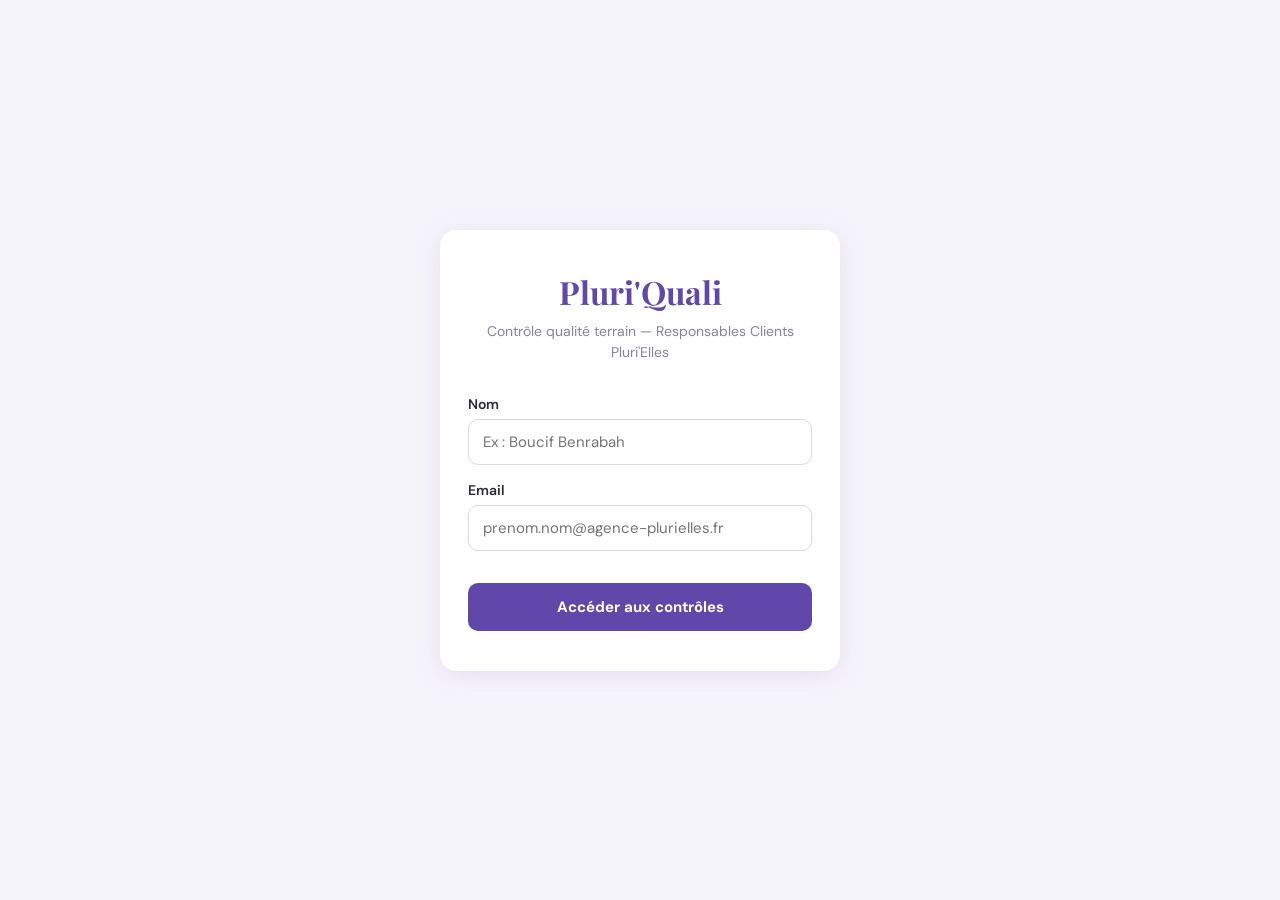
<file: index.html>
<!DOCTYPE html>
<html lang="fr">
<head>
  <meta charset="UTF-8">
  <meta name="viewport" content="width=device-width, initial-scale=1.0, maximum-scale=1.0, user-scalable=no">
  <title>Pluri'Quali — Contrôle qualité terrain</title>
  <meta name="description" content="Contrôle qualité terrain — Agence Pluri'Elles">
  <meta name="theme-color" content="#6247AA">
  <meta name="apple-mobile-web-app-capable" content="yes">
  <meta name="apple-mobile-web-app-status-bar-style" content="black-translucent">
  <meta name="apple-mobile-web-app-title" content="PluriQuali">
  <link rel="apple-touch-icon" href="icon-192.png">
  <link rel="manifest" href="manifest.json">
  <link rel="icon" type="image/png" href="icon-192.png">
  <link rel="stylesheet" href="styles.css">
</head>
<body>

<!-- ====== LOGIN SCREEN ====== -->
<div id="login-screen" class="login-screen">
  <div class="login-card">
    <h1>Pluri'Quali</h1>
    <p class="subtitle">Contrôle qualité terrain — Responsables Clients Pluri'Elles</p>
    <div class="form-group">
      <label for="login-name">Nom</label>
      <input type="text" id="login-name" placeholder="Ex : Boucif Benrabah">
    </div>
    <div class="form-group">
      <label for="login-email">Email</label>
      <input type="email" id="login-email" placeholder="prenom.nom@agence-plurielles.fr">
    </div>
    <div id="login-error" class="login-error"></div>
    <button class="btn btn-violet" onclick="doLogin()" style="margin-top:16px">Accéder aux contrôles</button>
  </div>
</div>

<!-- ====== APP SCREEN ====== -->
<div id="app-screen" class="hidden">

  <!-- Navbar -->
  <nav class="navbar">
    <div class="logo"><span class="dot"></span> Pluri'Quali</div>
    <div class="navbar-actions">
      <button class="nav-icon-btn" onclick="showHistory()" title="Historique">📋</button>
      <a href="https://agence-plurielles.tech">← Portail</a>
    </div>
  </nav>

  <!-- Progress bar -->
  <div class="progress-bar"><div class="progress-fill" id="progress-fill"></div></div>

  <div class="main-content">

    <!-- Identification -->
    <div class="section-card open">
      <div class="section-header" onclick="toggleSection(this)">
        <span class="section-tag" style="background:#6247AA">ID</span>
        <span class="section-title">Identification du site</span>
        <span class="section-chevron">▾</span>
      </div>
      <div class="section-body">
        <div class="form-group">
          <label>Client / Site</label>
          <input type="text" id="field-client" placeholder="Ex : Gecina — Tour Pacific">
        </div>
        <div class="form-group">
          <label>Date</label>
          <input type="date" id="field-date">
        </div>
        <div class="form-group">
          <label>Type de contrôle</label>
          <select id="field-type"><option value="">— Sélectionner —</option></select>
        </div>
        <div class="form-group">
          <label>Métier</label>
          <select id="field-metier"><option value="">— Sélectionner —</option></select>
        </div>
        <div class="form-group">
          <label>Ressource</label>
          <input type="text" id="field-ressource" placeholder="Nom du salarié(e)">
        </div>
      </div>
    </div>

    <!-- Criteria sections (injected by JS) -->
    <div id="sections-container"></div>

    <!-- Photos -->
    <div class="photo-section">
      <h3>📷 Photos</h3>
      <input type="file" accept="image/*" capture="environment" multiple id="photo-input" style="display:none" onchange="handlePhotos(this)">
      <button class="photo-upload-btn" onclick="document.getElementById('photo-input').click()">Prendre ou ajouter des photos</button>
      <div class="photo-grid" id="photo-grid"></div>
    </div>

    <!-- Plan d'actions -->
    <div class="actions-section">
      <h3>📋 Plan d'actions</h3>
      <div class="comment-area">
        <textarea id="action-plan" placeholder="Recommandations et plan d'actions..."></textarea>
        <button class="mic-btn" onclick="startDictation('action-plan', this)" title="Dictée vocale">🎤</button>
      </div>
    </div>

    <!-- Validation -->
    <div class="validation-section">
      <div class="chips" id="chips"></div>
      <button class="btn btn-violet" onclick="validateAndGenerate()">Valider et générer le rapport</button>
    </div>

  </div>
</div>

<!-- ====== HISTORY SCREEN ====== -->
<div id="history-screen" class="hidden">
  <nav class="navbar">
    <div class="logo"><span class="dot"></span> Pluri'Quali</div>
    <div class="navbar-actions">
      <button class="nav-icon-btn" onclick="showApp()" title="Retour">← Retour</button>
    </div>
  </nav>
  <div class="main-content">
    <h2 style="font-family:'Playfair Display',serif;margin:16px 0">Historique des contrôles</h2>
    <div class="history-actions">
      <button class="btn btn-outline" onclick="exportCSV()">Exporter CSV</button>
      <button class="btn btn-violet" onclick="showApp()">Nouveau contrôle</button>
    </div>
    <div id="history-list"></div>
  </div>
</div>

<script src="app.js"></script>
</body>
</html>
</file>
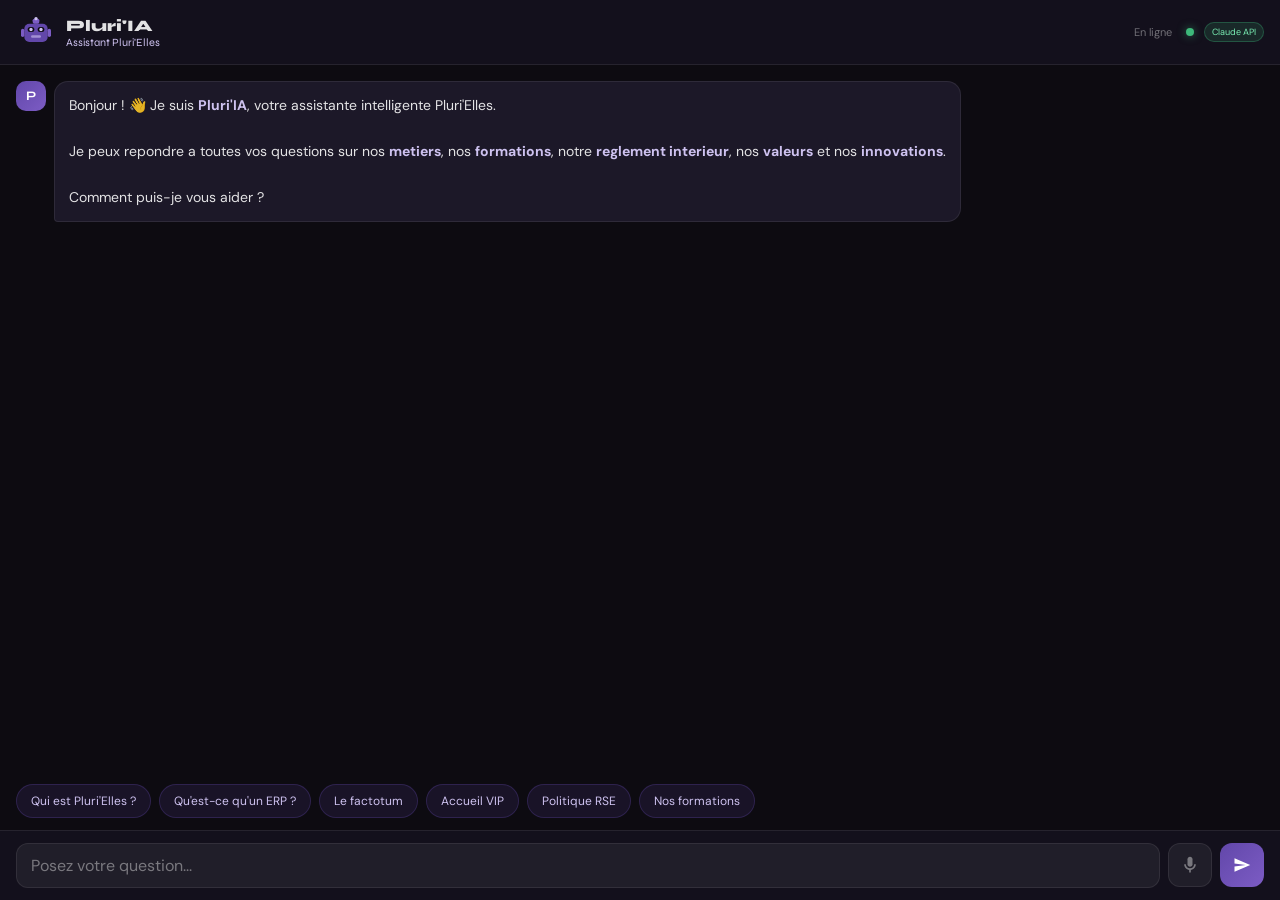
<file: chatbot.html>
<!DOCTYPE html>
<html lang="fr">
<head>
  <meta charset="UTF-8"/>
  <meta name="viewport" content="width=device-width,initial-scale=1,maximum-scale=1,user-scalable=no,viewport-fit=cover"/>
  <meta name="theme-color" content="#6247AA"/>
  <meta name="apple-mobile-web-app-capable" content="yes"/>
  <meta name="apple-mobile-web-app-status-bar-style" content="black-translucent"/>
  <meta name="apple-mobile-web-app-title" content="Pluri'IA"/>
  <link rel="manifest" href="manifest.json"/>
  <link rel="apple-touch-icon" href="icon-192.png"/>
  <title>Pluri'IA — Assistant Intelligent</title>
  <link href="https://fonts.googleapis.com/css2?family=Syne:wght@400;600;700;800&family=DM+Sans:wght@300;400;500&display=swap" rel="stylesheet"/>
  <style>
    :root{--violet:#6247AA;--violet-light:#7C5CC4;--foggy:#CEC2F0;--black:#0D0B11;--surface:#13101C;--surface2:#1C1828;--border:rgba(255,255,255,0.08);--text:rgba(255,255,255,0.88);--muted:rgba(255,255,255,0.4);--safe-bottom:env(safe-area-inset-bottom,0px);}
    *{margin:0;padding:0;box-sizing:border-box;}
    html,body{height:100%;overflow:hidden;}
    body{font-family:'DM Sans',sans-serif;background:var(--black);color:var(--text);display:flex;flex-direction:column;-webkit-user-select:none;user-select:none;}

    /* ─── Header ─── */
    .header{display:flex;align-items:center;gap:10px;padding:12px 16px;padding-top:max(12px,env(safe-area-inset-top));background:var(--surface);border-bottom:1px solid var(--border);flex-shrink:0;}
    .robot-svg{width:40px;height:40px;flex-shrink:0;}
    .logo-text{font-family:'Syne',sans-serif;font-weight:800;font-size:16px;flex:1;}
    .logo-text span{color:var(--foggy);font-weight:400;font-size:11px;display:block;margin-top:1px;}
    .status-dot{width:8px;height:8px;border-radius:50%;background:#3db97a;box-shadow:0 0 8px rgba(61,185,122,0.6);animation:pulse-dot 2s infinite;}
    .status-text{font-size:11px;color:var(--muted);margin-right:4px;}
    @keyframes pulse-dot{0%,100%{opacity:1}50%{opacity:0.4}}
    .mode-badge{font-size:9px;padding:3px 7px;border-radius:10px;}
    .mode-api{background:rgba(61,185,122,0.15);color:#7aefb4;border:1px solid rgba(61,185,122,0.3);}
    .mode-local{background:rgba(232,168,56,0.15);color:#f0c060;border:1px solid rgba(232,168,56,0.3);}

    /* ─── Install banner ─── */
    .install-banner{display:none;padding:10px 16px;background:linear-gradient(135deg,var(--violet),var(--violet-light));color:white;font-size:13px;text-align:center;cursor:pointer;flex-shrink:0;gap:8px;align-items:center;justify-content:center;}
    .install-banner svg{width:18px;height:18px;fill:white;flex-shrink:0;}
    .install-banner.show{display:flex;}
    .install-dismiss{background:none;border:none;color:rgba(255,255,255,0.7);font-size:18px;cursor:pointer;padding:0 4px;margin-left:8px;}

    /* ─── Messages ─── */
    .messages{flex:1;overflow-y:auto;padding:16px;display:flex;flex-direction:column;gap:14px;-webkit-overflow-scrolling:touch;}
    .messages::-webkit-scrollbar{width:3px;}
    .messages::-webkit-scrollbar-thumb{background:rgba(255,255,255,0.1);border-radius:2px;}
    .msg{display:flex;gap:8px;animation:msgIn 0.3s ease;}
    @keyframes msgIn{from{opacity:0;transform:translateY(8px)}to{opacity:1;transform:translateY(0)}}
    .msg.user{flex-direction:row-reverse;}
    .msg-avatar{width:30px;height:30px;border-radius:10px;flex-shrink:0;display:flex;align-items:center;justify-content:center;font-size:13px;font-weight:700;}
    .msg.bot .msg-avatar{background:linear-gradient(135deg,var(--violet),var(--violet-light));color:white;font-family:'Syne',sans-serif;}
    .msg.user .msg-avatar{background:rgba(255,255,255,0.08);border:1px solid var(--border);color:var(--muted);}
    .msg-bubble{max-width:85%;padding:12px 14px;border-radius:14px;font-size:14px;line-height:1.65;-webkit-user-select:text;user-select:text;}
    .msg.bot .msg-bubble{background:var(--surface2);border:1px solid var(--border);border-bottom-left-radius:4px;}
    .msg.user .msg-bubble{background:var(--violet);color:white;border-bottom-right-radius:4px;}
    .msg-bubble strong{color:var(--foggy);}
    .msg.user .msg-bubble strong{color:rgba(255,255,255,0.9);}
    .msg-bubble ul{padding-left:16px;margin-top:6px;}
    .msg-bubble li{margin-bottom:4px;}
    .msg-bubble a{color:var(--foggy);font-weight:700;text-decoration:underline;}
    .typing-indicator{display:flex;gap:5px;align-items:center;padding:14px 16px;}
    .typing-dot{width:7px;height:7px;border-radius:50%;background:var(--violet-light);animation:typing 1.2s infinite;}
    .typing-dot:nth-child(2){animation-delay:0.2s;}
    .typing-dot:nth-child(3){animation-delay:0.4s;}
    @keyframes typing{0%,100%{opacity:0.3;transform:scale(0.8)}50%{opacity:1;transform:scale(1)}}

    /* ─── Suggestions ─── */
    .suggestions{padding:0 16px 12px;display:flex;gap:8px;flex-wrap:wrap;flex-shrink:0;}
    .sug{padding:8px 14px;background:rgba(98,71,170,0.15);border:1px solid rgba(98,71,170,0.3);border-radius:20px;font-size:12px;color:var(--foggy);cursor:pointer;transition:all 0.2s;white-space:nowrap;}
    .sug:hover,.sug:active{background:rgba(98,71,170,0.3);border-color:var(--violet);}

    /* ─── Input ─── */
    .input-wrap{padding:12px 16px;padding-bottom:max(12px,var(--safe-bottom));background:var(--surface);border-top:1px solid var(--border);display:flex;gap:8px;flex-shrink:0;}
    .input-field{flex:1;padding:11px 14px;background:rgba(255,255,255,0.06);border:1px solid var(--border);border-radius:12px;color:var(--text);font-family:'DM Sans',sans-serif;font-size:16px;outline:none;resize:none;transition:border-color 0.2s;max-height:120px;min-height:44px;-webkit-appearance:none;}
    .input-field::placeholder{color:var(--muted);}
    .input-field:focus{border-color:var(--violet-light);}
    .send-btn{width:44px;height:44px;background:linear-gradient(135deg,var(--violet),var(--violet-light));border:none;border-radius:12px;cursor:pointer;display:flex;align-items:center;justify-content:center;transition:all 0.2s;flex-shrink:0;-webkit-tap-highlight-color:transparent;}
    .send-btn:active{transform:scale(0.95);}
    .send-btn:disabled{opacity:0.5;cursor:not-allowed;transform:none;}
    .send-btn svg{width:18px;height:18px;fill:white;}
    .mic-btn{width:44px;height:44px;background:rgba(255,255,255,0.06);border:1px solid var(--border);border-radius:12px;cursor:pointer;display:flex;align-items:center;justify-content:center;transition:all 0.2s;flex-shrink:0;position:relative;-webkit-tap-highlight-color:transparent;}
    .mic-btn:active{background:rgba(255,255,255,0.1);}
    .mic-btn svg{width:20px;height:20px;fill:var(--muted);transition:fill 0.2s;}
    .mic-btn.recording{background:rgba(220,38,38,0.15);border-color:rgba(220,38,38,0.5);animation:mic-pulse 1.5s infinite;}
    .mic-btn.recording svg{fill:#ef4444;}
    @keyframes mic-pulse{0%,100%{box-shadow:0 0 0 0 rgba(220,38,38,0.3)}50%{box-shadow:0 0 0 8px rgba(220,38,38,0)}}
    .mic-btn.unsupported{opacity:0.3;cursor:not-allowed;}
    .voice-status{position:absolute;top:-28px;left:50%;transform:translateX(-50%);font-size:10px;color:var(--foggy);background:var(--surface2);padding:2px 8px;border-radius:6px;white-space:nowrap;pointer-events:none;opacity:0;transition:opacity 0.2s;}
    .mic-btn.recording .voice-status{opacity:1;}
  </style>
</head>
<body>

<!-- Install Banner -->
<div class="install-banner" id="install-banner">
  <svg viewBox="0 0 24 24"><path d="M19 9h-4V3H9v6H5l7 7 7-7zM5 18v2h14v-2H5z"/></svg>
  <span>Installer Pluri'IA sur votre mobile</span>
  <button class="install-dismiss" id="install-dismiss">&times;</button>
</div>

<!-- Header -->
<div class="header">
  <svg class="robot-svg" viewBox="0 0 48 48" xmlns="http://www.w3.org/2000/svg">
    <rect x="10" y="14" width="28" height="22" rx="6" fill="#6247AA"/>
    <rect x="14" y="18" width="8" height="6" rx="3" fill="#0D0B11"/>
    <rect x="26" y="18" width="8" height="6" rx="3" fill="#0D0B11"/>
    <circle id="eye-l" cx="18" cy="21" r="2" fill="#CEC2F0"/>
    <circle id="eye-r" cx="30" cy="21" r="2" fill="#CEC2F0"/>
    <rect x="18" y="28" width="12" height="3" rx="1.5" fill="#CEC2F0" opacity="0.6"/>
    <rect x="6" y="20" width="4" height="10" rx="2" fill="#7C5CC4"/>
    <rect x="38" y="20" width="4" height="10" rx="2" fill="#7C5CC4"/>
    <rect x="20" y="8" width="8" height="6" rx="2" fill="#7C5CC4"/>
    <circle cx="24" cy="8" r="2" fill="#CEC2F0"/>
  </svg>
  <div class="logo-text">Pluri'IA<span>Assistant Pluri'Elles</span></div>
  <div class="status-text" id="status-text">En ligne</div>
  <div class="status-dot" id="status-dot"></div>
  <span class="mode-badge mode-api" id="mode-badge">Claude API</span>
</div>

<!-- Messages -->
<div class="messages" id="messages"></div>

<!-- Suggestions -->
<div class="suggestions" id="suggestions">
  <div class="sug" onclick="sendSug(this)">Qui est Pluri'Elles ?</div>
  <div class="sug" onclick="sendSug(this)">Qu'est-ce qu'un ERP ?</div>
  <div class="sug" onclick="sendSug(this)">Le factotum</div>
  <div class="sug" onclick="sendSug(this)">Accueil VIP</div>
  <div class="sug" onclick="sendSug(this)">Politique RSE</div>
  <div class="sug" onclick="sendSug(this)">Nos formations</div>
</div>

<!-- Input -->
<div class="input-wrap">
  <textarea class="input-field" id="user-input" placeholder="Posez votre question..." rows="1"></textarea>
  <button class="mic-btn" id="mic-btn" onclick="toggleVoice()" title="Dictee vocale">
    <span class="voice-status" id="voice-status">Parlez...</span>
    <svg viewBox="0 0 24 24" xmlns="http://www.w3.org/2000/svg"><path d="M12 14c1.66 0 3-1.34 3-3V5c0-1.66-1.34-3-3-3S9 3.34 9 5v6c0 1.66 1.34 3 3 3z"/><path d="M17 11c0 2.76-2.24 5-5 5s-5-2.24-5-5H5c0 3.53 2.61 6.43 6 6.92V21h2v-3.08c3.39-.49 6-3.39 6-6.92h-2z"/></svg>
  </button>
  <button class="send-btn" id="send-btn" onclick="sendMessage()">
    <svg viewBox="0 0 24 24"><path d="M2.01 21L23 12 2.01 3 2 10l15 2-15 2z"/></svg>
  </button>
</div>

<script>
// ============================================================
// CONFIG
// ============================================================
const N8N_WEBHOOK_URL = 'https://n8n.srv1501565.hstgr.cloud/webhook/pluriia';

// ============================================================
// PWA — Service Worker + Install
// ============================================================
if ('serviceWorker' in navigator) {
  navigator.serviceWorker.register('./sw.js').catch(function(e) { console.warn('SW registration failed', e); });
}

let deferredPrompt = null;
window.addEventListener('beforeinstallprompt', function(e) {
  e.preventDefault();
  deferredPrompt = e;
  document.getElementById('install-banner').classList.add('show');
});

document.getElementById('install-banner').addEventListener('click', function() {
  if (!deferredPrompt) return;
  deferredPrompt.prompt();
  deferredPrompt.userChoice.then(function() { deferredPrompt = null; });
  document.getElementById('install-banner').classList.remove('show');
});

document.getElementById('install-dismiss').addEventListener('click', function(e) {
  e.stopPropagation();
  document.getElementById('install-banner').classList.remove('show');
});

// ============================================================
// LOCAL KB (fallback hors-ligne)
// ============================================================
const LOCAL_KB = {
  'agence|plurielles|présent|qui': "**L'Agence Pluri'Elles** est une agence de services generaux fondee en mars 2010, basee a Clichy (92110). Nous intervenons sur **60 sites en Ile-de-France** avec ~237 collaborateurs (93% CDI). CA ~5,4M\u20ac. Metiers : accueil, factotum, courrier, numerisation, hospitality.",
  'erp|établissement recevant|incendie|évacuation': "Un **ERP** est classe en 5 categories :\n- **1ere** >1500p | **2eme** 701-1500 | **3eme** 301-700 | **4eme** <300 | **5eme** sous seuils\n\nRegistre de securite obligatoire. Min 1 exercice d'evacuation/an. PMR : porte min **90cm**.",
  'factotum|polyvalent|agent sg': "Le **Factotum** gere : montage/demontage mobilier, gestion stocks, suivi fontaines a eau, coordination avec le RSG, manutention, petits travaux, preparation salles, reapprovisionnement fournitures. **Permis B obligatoire**.",
  'vip|protocole|luxe|hôtesse': "Accueil VIP : **7 secondes** pour la 1ere impression, **80%** communication non-verbale. Regle des **3P** : Propre, Professionnel, Parfait.",
  'règlement|discipline|sanction|faute': "Echelle des sanctions :\n1. **Avertissement** | 2. **Mise a pied** (max 10j) | 3. **Mutation** | 4. **Retrogradation** | 5. **Licenciement**",
  'rse|carbone|environnement|développement durable': "RSE Pluri'Elles :\n- Bilan carbone 2022 : **30,41 tCO2e**\n- Deplacements pro : **49,64%** des emissions\n- Engagements : zero papier, mobilite douce, bio/local, recyclage",
  'formation|cours|apprendre|portail': "**7 formations gratuites** sur agence-plurielles.tech :\nERP (45min), VIP (40min), Property Manager (35min), Factotum (50min), Courrier (30min), Numerisation (40min), Hospitality (40min)",
  'recrutement|postuler|candidature|emploi|embauche|cv|offre': "Pour postuler :\n- **Assia Bachir** (assia.bachir@agence-plurielles.fr)\n- **Oumou Soumah** (oumou.soumah@agence-plurielles.fr)\n- Tel : **01.41.34.01.02**",
  'rémunération|salaire|prime|paye|paie': "Politique remuneration :\n- **Mieux disant social** : 5 a 10% au-dessus des minima\n- Primes de satisfaction client et d'etat de service\n- Remuneration moyenne temps plein : **1 824\u20ac**",
  'responsable|directeur|direction|équipe': "Direction :\n- **Annie Roussey** : DG Fondatrice\n- **Solange Lecarpentier** : Presidente\n- **Alexandre Maury** : DG Developpement"
};

function localFallback(q) {
  var lower = q.toLowerCase();
  for (var keys in LOCAL_KB) {
    if (keys.split('|').some(function(k) { return lower.includes(k); })) return LOCAL_KB[keys];
  }
  return "Je n'ai pas trouve de reponse precise. Contactez l'agence : **01.41.34.01.02**";
}

// ============================================================
// CHAT ENGINE
// ============================================================
const history = [];
let isTyping = false;

function formatText(t) {
  return t
    .replace(/\[([^\]]+)\]\((https?:\/\/[^\)]+)\)/g, '<a href="$2" target="_blank" rel="noopener">$1</a>')
    .replace(/\*\*(.*?)\*\*/g, '<strong>$1</strong>')
    .replace(/^- (.+)$/gm, '<li>$1</li>')
    .replace(/(<li>[\s\S]*<\/li>)/, '<ul>$1</ul>')
    .replace(/\n/g, '<br/>');
}

function appendMsg(role, text) {
  var msgs = document.getElementById('messages');
  var div = document.createElement('div');
  div.className = 'msg ' + role;
  div.innerHTML = '<div class="msg-avatar">' + (role === 'bot' ? 'P' : '\uD83D\uDC64') + '</div><div class="msg-bubble">' + formatText(text) + '</div>';
  msgs.appendChild(div);
  msgs.scrollTop = msgs.scrollHeight;
}

function showTyping() {
  var msgs = document.getElementById('messages');
  var div = document.createElement('div');
  div.className = 'msg bot'; div.id = 'typing-msg';
  div.innerHTML = '<div class="msg-avatar">P</div><div class="msg-bubble"><div class="typing-indicator"><div class="typing-dot"></div><div class="typing-dot"></div><div class="typing-dot"></div></div></div>';
  msgs.appendChild(div);
  msgs.scrollTop = msgs.scrollHeight;
}

function removeTyping() { var t = document.getElementById('typing-msg'); if (t) t.remove(); }

function setStatus(online) {
  var dot = document.getElementById('status-dot');
  var txt = document.getElementById('status-text');
  var badge = document.getElementById('mode-badge');
  if (online) {
    dot.style.background = '#3db97a'; dot.style.boxShadow = '0 0 8px rgba(61,185,122,0.6)';
    txt.textContent = 'En ligne';
    badge.className = 'mode-badge mode-api'; badge.textContent = 'Claude API';
  } else {
    dot.style.background = '#e8a838'; dot.style.boxShadow = '0 0 8px rgba(232,168,56,0.4)';
    txt.textContent = 'Mode local';
    badge.className = 'mode-badge mode-local'; badge.textContent = 'Base locale';
  }
}

async function callAPI(userMessage, isRetry) {
  if (!isRetry) history.push({ role: 'user', content: userMessage });
  var msgSlice = history.slice(-6);
  var payload = { system: 'USE_SERVER', messages: msgSlice };
  var controller = new AbortController();
  var timeout = setTimeout(function() { controller.abort(); }, 120000);
  try {
    var res = await fetch(N8N_WEBHOOK_URL, {
      method: 'POST',
      headers: { 'Content-Type': 'application/json' },
      body: JSON.stringify(payload),
      signal: controller.signal
    });
    clearTimeout(timeout);
    if (!res.ok) throw new Error('HTTP ' + res.status);
    var data = await res.json();
    var reply = data.reply || data.text || data.message || JSON.stringify(data);
    history.push({ role: 'assistant', content: reply });
    return reply;
  } catch(err) {
    clearTimeout(timeout);
    throw err;
  }
}

async function sendMessage() {
  var input = document.getElementById('user-input');
  var text = input.value.trim();
  if (!text || isTyping) return;
  input.value = ''; input.style.height = 'auto';
  document.getElementById('suggestions').style.display = 'none';
  isTyping = true;
  document.getElementById('send-btn').disabled = true;
  appendMsg('user', text);
  showTyping();
  var reply;
  for (var attempt = 1; attempt <= 3; attempt++) {
    try {
      reply = await callAPI(text, attempt > 1);
      setStatus(true);
      break;
    } catch(e) {
      if (attempt < 3) {
        await new Promise(function(r) { setTimeout(r, attempt * 1000); });
      } else {
        reply = localFallback(text);
        setStatus(false);
      }
    }
  }
  removeTyping();
  appendMsg('bot', reply);
  isTyping = false;
  document.getElementById('send-btn').disabled = false;
  input.focus();
}

function sendSug(el) { document.getElementById('user-input').value = el.textContent; sendMessage(); }

// Auto-resize textarea
document.getElementById('user-input').addEventListener('input', function() {
  this.style.height = 'auto';
  this.style.height = Math.min(this.scrollHeight, 120) + 'px';
});
document.getElementById('user-input').addEventListener('keydown', function(e) {
  if (e.key === 'Enter' && !e.shiftKey) { e.preventDefault(); sendMessage(); }
});

// ============================================================
// VOICE INPUT (Web Speech API)
// ============================================================
var recognition = null;
var isRecording = false;
var silenceTimer = null;

function initVoice() {
  var SR = window.SpeechRecognition || window.webkitSpeechRecognition;
  var micBtn = document.getElementById('mic-btn');
  if (!SR) { micBtn.classList.add('unsupported'); micBtn.onclick = null; return; }
  recognition = new SR();
  recognition.lang = 'fr-FR';
  recognition.continuous = false;
  recognition.interimResults = true;

  var finalSegments = [];
  var currentInterim = '';
  var hasReceivedSpeech = false;

  function resetSilence() { if (silenceTimer) clearTimeout(silenceTimer); silenceTimer = null; }
  function startSilence() {
    resetSilence();
    silenceTimer = setTimeout(function() {
      if (document.getElementById('user-input').value.trim() && isRecording) {
        isRecording = false;
        try { recognition.stop(); } catch(e) {}
      }
    }, 1000);
  }

  recognition.onresult = function(e) {
    hasReceivedSpeech = true;
    finalSegments = []; currentInterim = '';
    for (var i = 0; i < e.results.length; i++) {
      if (e.results[i].isFinal) finalSegments.push(e.results[i][0].transcript);
      else currentInterim += e.results[i][0].transcript;
    }
    var input = document.getElementById('user-input');
    input.value = (recognition._saved || '') + finalSegments.join('') + currentInterim;
    input.style.height = 'auto';
    input.style.height = Math.min(input.scrollHeight, 120) + 'px';
    if (currentInterim) { resetSilence(); document.getElementById('voice-status').textContent = 'Ecoute...'; }
    else { startSilence(); document.getElementById('voice-status').textContent = 'Envoi...'; }
  };

  recognition.onend = function() {
    if (isRecording) {
      var saved = document.getElementById('user-input').value.trim();
      if (saved && hasReceivedSpeech) startSilence();
      finalSegments = []; currentInterim = '';
      try { recognition.start(); } catch(err) {
        isRecording = false; resetSilence(); stopRec();
        if (saved) sendMessage();
      }
      if (saved) recognition._saved = saved + ' ';
    } else {
      resetSilence(); stopRec();
      if (document.getElementById('user-input').value.trim()) sendMessage();
      finalSegments = []; currentInterim = ''; hasReceivedSpeech = false;
      delete recognition._saved;
    }
  };

  recognition.onerror = function(e) {
    if (e.error === 'not-allowed') alert("Autorisez l'acces au microphone.");
    if (e.error !== 'no-speech') { isRecording = false; resetSilence(); stopRec(); }
  };
}

function toggleVoice() {
  if (!recognition) return;
  if (isRecording) {
    isRecording = false;
    if (silenceTimer) clearTimeout(silenceTimer);
    recognition.stop();
  } else {
    document.getElementById('user-input').value = '';
    delete recognition._saved;
    isRecording = true;
    document.getElementById('mic-btn').classList.add('recording');
    document.getElementById('voice-status').textContent = 'Parlez...';
    document.getElementById('user-input').placeholder = 'Parlez maintenant...';
    try { recognition.start(); } catch(e) {}
  }
}

function stopRec() {
  document.getElementById('mic-btn').classList.remove('recording');
  document.getElementById('user-input').placeholder = 'Posez votre question...';
}

initVoice();

// ============================================================
// Robot eye tracking (touch/mouse)
// ============================================================
function moveEyes(x, y) {
  var el = document.getElementById('eye-l'); if (!el) return;
  var svg = document.querySelector('.robot-svg'); if (!svg) return;
  var r = svg.getBoundingClientRect();
  var dx = Math.max(-1.5, Math.min(1.5, (x - r.left - r.width/2) / window.innerWidth * 3));
  var dy = Math.max(-1.5, Math.min(1.5, (y - r.top - r.height/2) / window.innerHeight * 3));
  el.setAttribute('cx', 18 + dx); el.setAttribute('cy', 21 + dy);
  document.getElementById('eye-r').setAttribute('cx', 30 + dx);
  document.getElementById('eye-r').setAttribute('cy', 21 + dy);
}
document.addEventListener('mousemove', function(e) { moveEyes(e.clientX, e.clientY); });
document.addEventListener('touchmove', function(e) { if (e.touches[0]) moveEyes(e.touches[0].clientX, e.touches[0].clientY); });

// ============================================================
// INIT
// ============================================================
setStatus(true);
appendMsg('bot', "Bonjour ! \uD83D\uDC4B Je suis **Pluri'IA**, votre assistante intelligente Pluri'Elles.\n\nJe peux repondre a toutes vos questions sur nos **metiers**, nos **formations**, notre **reglement interieur**, nos **valeurs** et nos **innovations**.\n\nComment puis-je vous aider ?");
</script>
</body>
</html>
</file>
<file: styles.css>
@import url('https://fonts.googleapis.com/css2?family=Playfair+Display:wght@600;700;800;900&family=DM+Sans:wght@400;500;600;700;800&display=swap');

:root {
  --violet: #6247AA;
  --violet-dark: #4E3888;
  --violet-light: #7B68C4;
  --foggy: #CEC2F0;
  --silver: #ECEBF5;
  --noir: #0D0B11;
  --bg: #F6F4FB;
  --text: #2D2A33;
  --muted: #8A8494;
  --border: #DDD8E8;
  --green: #1B8A5A;
  --green-bg: #D4EFDF;
  --orange: #C67D20;
  --orange-bg: #FCF0DB;
  --red: #A93246;
  --red-bg: #FADEE4;
  --gray: #B0ADB8;
  --gray-bg: #F2F1F4;
}

* { margin: 0; padding: 0; box-sizing: border-box; }

body {
  font-family: 'DM Sans', sans-serif;
  background: var(--bg);
  color: var(--text);
  min-height: 100vh;
  -webkit-tap-highlight-color: transparent;
}

h1, h2, h3, h4 { font-family: 'Playfair Display', serif; }

/* LOGIN */
.login-screen {
  min-height: 100vh;
  display: flex;
  align-items: center;
  justify-content: center;
  padding: 24px;
}

.login-card {
  background: #fff;
  border-radius: 16px;
  padding: 40px 28px;
  max-width: 400px;
  width: 100%;
  box-shadow: 0 4px 24px rgba(98,71,170,.12);
  text-align: center;
}

.login-card h1 {
  font-size: 32px;
  color: var(--violet);
  margin-bottom: 8px;
}

.login-card .subtitle {
  font-size: 14px;
  color: var(--muted);
  margin-bottom: 32px;
  line-height: 1.5;
}

.form-group {
  text-align: left;
  margin-bottom: 16px;
}

.form-group label {
  display: block;
  font-weight: 600;
  font-size: 14px;
  margin-bottom: 6px;
  color: var(--text);
}

.form-group input, .form-group select, .form-group textarea {
  width: 100%;
  padding: 12px 14px;
  border: 1.5px solid var(--border);
  border-radius: 10px;
  font-family: 'DM Sans', sans-serif;
  font-size: 15px;
  background: #fff;
  color: var(--text);
  transition: border-color .2s;
}

.form-group input:focus, .form-group select:focus, .form-group textarea:focus {
  outline: none;
  border-color: var(--violet);
  box-shadow: 0 0 0 3px rgba(98,71,170,.1);
}

.btn {
  display: inline-flex;
  align-items: center;
  justify-content: center;
  gap: 8px;
  padding: 14px 24px;
  border: none;
  border-radius: 10px;
  font-family: 'DM Sans', sans-serif;
  font-size: 15px;
  font-weight: 700;
  cursor: pointer;
  transition: background .2s, transform .1s;
  width: 100%;
}

.btn:active { transform: scale(.97); }

.btn-violet {
  background: var(--violet);
  color: #fff;
}

.btn-violet:hover { background: var(--violet-dark); }

.btn-outline {
  background: transparent;
  border: 1.5px solid var(--border);
  color: var(--text);
}

.login-error {
  color: var(--red);
  font-size: 13px;
  margin-top: 8px;
  display: none;
}

/* NAVBAR */
.navbar {
  position: sticky;
  top: 0;
  z-index: 100;
  background: var(--noir);
  padding: 14px 18px;
  display: flex;
  align-items: center;
  justify-content: space-between;
}

.navbar .logo {
  font-family: 'Playfair Display', serif;
  color: var(--foggy);
  font-size: 20px;
  font-weight: 700;
  display: flex;
  align-items: center;
  gap: 8px;
}

.navbar .dot {
  width: 8px;
  height: 8px;
  border-radius: 50%;
  background: var(--green);
  display: inline-block;
}

.navbar a {
  color: var(--foggy);
  text-decoration: none;
  font-size: 14px;
  font-weight: 500;
}

.navbar a:hover { color: #fff; }

.navbar-actions {
  display: flex;
  align-items: center;
  gap: 12px;
}

.nav-icon-btn {
  background: none;
  border: none;
  color: var(--foggy);
  cursor: pointer;
  font-size: 20px;
  padding: 4px;
}

/* PROGRESS BAR */
.progress-bar {
  height: 3px;
  background: var(--silver);
  position: sticky;
  top: 52px;
  z-index: 99;
}

.progress-fill {
  height: 100%;
  background: linear-gradient(90deg, var(--violet), var(--green));
  width: 0%;
  transition: width .3s;
}

/* MAIN CONTENT */
.main-content {
  max-width: 600px;
  margin: 0 auto;
  padding: 16px;
}

/* SECTION CARD */
.section-card {
  background: #fff;
  border-radius: 12px;
  margin-bottom: 12px;
  box-shadow: 0 2px 8px rgba(0,0,0,.04);
  overflow: hidden;
}

.section-header {
  padding: 14px 16px;
  display: flex;
  align-items: center;
  gap: 10px;
  cursor: pointer;
  user-select: none;
}

.section-tag {
  font-size: 11px;
  font-weight: 700;
  padding: 3px 8px;
  border-radius: 6px;
  color: #fff;
}

.section-title {
  flex: 1;
  font-family: 'DM Sans', sans-serif;
  font-weight: 700;
  font-size: 15px;
}

.section-badge {
  font-size: 12px;
  color: var(--muted);
  font-weight: 600;
  background: var(--silver);
  padding: 2px 8px;
  border-radius: 10px;
}

.section-chevron {
  color: var(--muted);
  transition: transform .2s;
  font-size: 18px;
}

.section-card.open .section-chevron { transform: rotate(180deg); }

.section-body {
  display: none;
  padding: 0 16px 16px;
}

.section-card.open .section-body { display: block; }

/* CRITERIA */
.criterion {
  margin-bottom: 12px;
}

.criterion-label {
  font-size: 14px;
  font-weight: 500;
  margin-bottom: 8px;
  color: var(--text);
}

.rating-buttons {
  display: flex;
  gap: 6px;
}

.rating-btn {
  flex: 1;
  padding: 8px 4px;
  border-radius: 8px;
  border: 1.5px solid var(--border);
  background: #fff;
  font-family: 'DM Sans', sans-serif;
  font-size: 11px;
  font-weight: 600;
  cursor: pointer;
  transition: all .15s;
  text-align: center;
}

.rating-btn.conforme.selected { border-color: var(--green); background: var(--green-bg); color: var(--green); }
.rating-btn.ameliorer.selected { border-color: var(--orange); background: var(--orange-bg); color: var(--orange); }
.rating-btn.non-conforme.selected { border-color: var(--red); background: var(--red-bg); color: var(--red); }
.rating-btn.na.selected { border-color: var(--gray); background: var(--gray-bg); color: #666; }

/* COMMENT AREA */
.comment-area {
  margin-top: 12px;
  position: relative;
}

.comment-area textarea {
  width: 100%;
  padding: 10px 44px 10px 12px;
  border: 1.5px solid var(--border);
  border-radius: 10px;
  font-family: 'DM Sans', sans-serif;
  font-size: 14px;
  resize: vertical;
  min-height: 60px;
  color: var(--text);
  background: #fff;
}

.comment-area textarea:focus {
  outline: none;
  border-color: var(--violet);
}

.mic-btn {
  position: absolute;
  right: 8px;
  top: 8px;
  width: 32px;
  height: 32px;
  border-radius: 50%;
  border: none;
  background: var(--silver);
  color: var(--muted);
  cursor: pointer;
  font-size: 16px;
  display: flex;
  align-items: center;
  justify-content: center;
}

.mic-btn.recording {
  background: var(--red);
  color: #fff;
  animation: pulse-mic 1s infinite;
}

@keyframes pulse-mic {
  0%, 100% { box-shadow: 0 0 0 0 rgba(169,50,70,.4); }
  50% { box-shadow: 0 0 0 8px rgba(169,50,70,0); }
}

/* PHOTOS */
.photo-section {
  background: #fff;
  border-radius: 12px;
  padding: 16px;
  margin-bottom: 12px;
  box-shadow: 0 2px 8px rgba(0,0,0,.04);
}

.photo-section h3 {
  font-family: 'DM Sans', sans-serif;
  font-size: 15px;
  font-weight: 700;
  margin-bottom: 12px;
}

.photo-upload-btn {
  width: 100%;
  padding: 24px;
  border: 2px dashed var(--border);
  border-radius: 10px;
  background: var(--bg);
  color: var(--muted);
  font-family: 'DM Sans', sans-serif;
  font-size: 14px;
  font-weight: 600;
  cursor: pointer;
  text-align: center;
}

.photo-upload-btn:hover { border-color: var(--violet); color: var(--violet); }

.photo-grid {
  display: flex;
  flex-wrap: wrap;
  gap: 8px;
  margin-top: 12px;
}

.photo-thumb {
  width: 60px;
  height: 60px;
  border-radius: 8px;
  object-fit: cover;
  border: 1.5px solid var(--border);
  position: relative;
}

.photo-wrapper {
  position: relative;
  display: inline-block;
}

.photo-remove {
  position: absolute;
  top: -6px;
  right: -6px;
  width: 20px;
  height: 20px;
  border-radius: 50%;
  background: var(--red);
  color: #fff;
  border: none;
  font-size: 12px;
  cursor: pointer;
  display: flex;
  align-items: center;
  justify-content: center;
}

/* ACTIONS PLAN */
.actions-section {
  background: #fff;
  border-radius: 12px;
  padding: 16px;
  margin-bottom: 12px;
  box-shadow: 0 2px 8px rgba(0,0,0,.04);
}

.actions-section h3 {
  font-family: 'DM Sans', sans-serif;
  font-size: 15px;
  font-weight: 700;
  margin-bottom: 12px;
}

/* VALIDATION */
.validation-section {
  background: #fff;
  border-radius: 12px;
  padding: 16px;
  margin-bottom: 24px;
  box-shadow: 0 2px 8px rgba(0,0,0,.04);
}

.chips {
  display: flex;
  flex-wrap: wrap;
  gap: 8px;
  margin-bottom: 16px;
}

.chip {
  padding: 6px 12px;
  border-radius: 20px;
  font-size: 13px;
  font-weight: 600;
}

.chip-green { background: var(--green-bg); color: var(--green); }
.chip-orange { background: var(--orange-bg); color: var(--orange); }
.chip-red { background: var(--red-bg); color: var(--red); }
.chip-gray { background: var(--gray-bg); color: var(--gray); }

/* HISTORY */
.history-screen { display: none; }

.history-item {
  background: #fff;
  border-radius: 12px;
  padding: 14px 16px;
  margin-bottom: 8px;
  display: flex;
  align-items: center;
  justify-content: space-between;
  box-shadow: 0 2px 8px rgba(0,0,0,.04);
}

.history-info { flex: 1; }

.history-info .h-client {
  font-weight: 700;
  font-size: 14px;
  margin-bottom: 2px;
}

.history-info .h-meta {
  font-size: 12px;
  color: var(--muted);
}

.history-score {
  font-weight: 800;
  font-size: 18px;
  margin-right: 12px;
}

.history-del {
  background: none;
  border: none;
  color: var(--muted);
  cursor: pointer;
  font-size: 18px;
}

.history-del:hover { color: var(--red); }

.history-actions {
  display: flex;
  gap: 8px;
  margin-bottom: 16px;
}

.history-actions .btn { width: auto; flex: 1; }

/* RESPONSIVE */
@media (max-width: 420px) {
  .rating-buttons {
    display: grid;
    grid-template-columns: 1fr 1fr;
  }
}

/* HIDDEN */
.hidden { display: none !important; }
</file>
